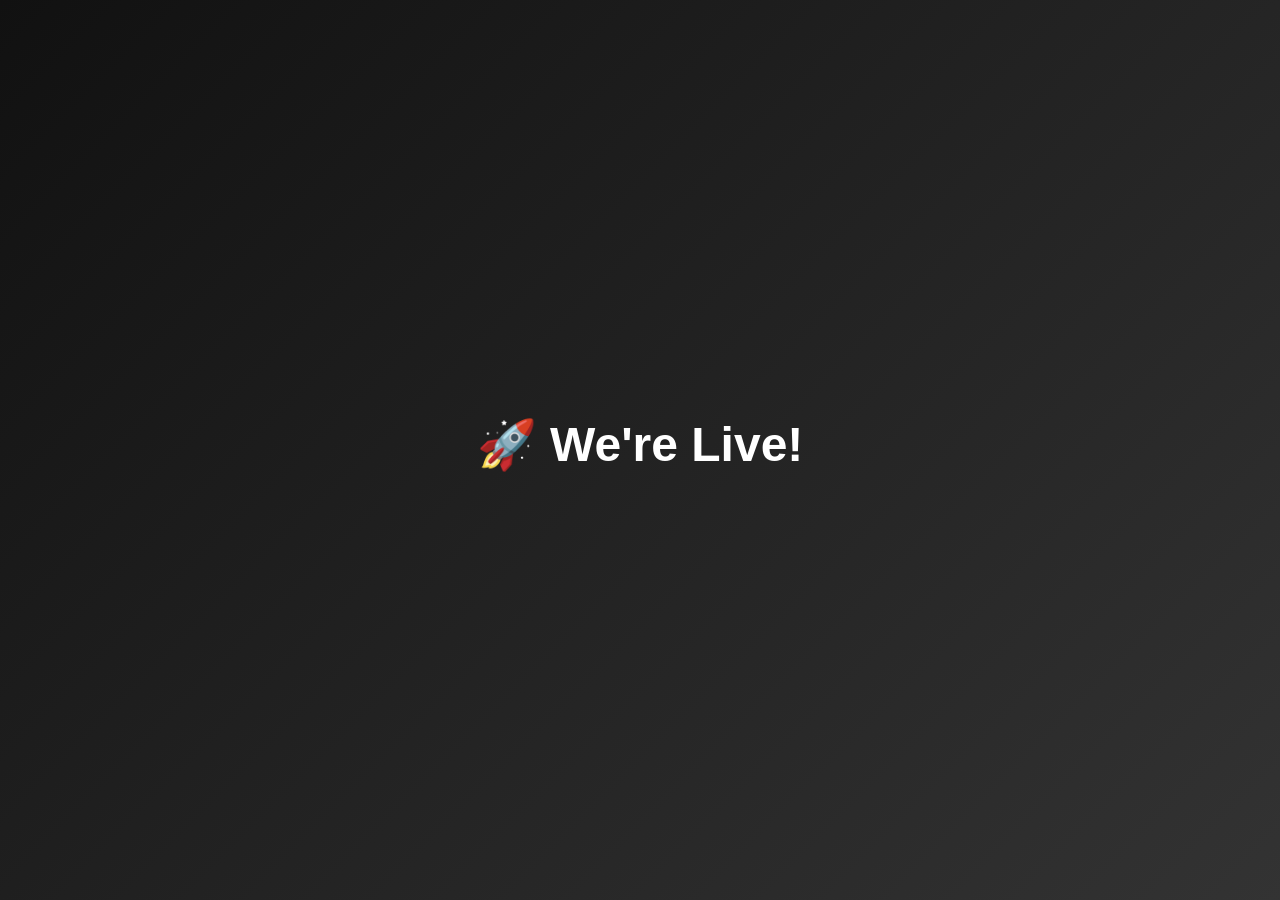
<file: index_comingSoon.html>
<!DOCTYPE html>
<html lang="en">
<head>
  <meta charset="UTF-8">
  <title>Coming Soon</title>
  <meta name="viewport" content="width=device-width, initial-scale=1.0">

  <style>
    * {
      margin: 0;
      padding: 0;
      box-sizing: border-box;
      font-family: Arial, sans-serif;
    }

    body {
      height: 100vh;
      background: linear-gradient(135deg, #111, #333);
      color: #fff;
      display: flex;
      justify-content: center;
      align-items: center;
      text-align: center;
    }

    .container {
      max-width: 600px;
    }

    h1 {
      font-size: 3rem;
      margin-bottom: 10px;
    }

    p {
      margin-bottom: 30px;
      font-size: 1.1rem;
      color: #ccc;
    }

    .countdown {
      display: flex;
      justify-content: center;
      gap: 20px;
    }

    .time-box {
      background: rgba(255,255,255,0.1);
      padding: 20px;
      border-radius: 10px;
      min-width: 80px;
    }

    .time-box h2 {
      font-size: 2rem;
    }

    .label {
      font-size: 0.8rem;
      color: #aaa;
      margin-top: 5px;
    }
  </style>
</head>
<body>

<div class="container">
  <h1>Coming Soon 🚀</h1>
  <p>We're launching something amazing. Stay tuned!</p>

  <div class="countdown">
    <div class="time-box">
      <h2 id="days">00</h2>
      <div class="label">Days</div>
    </div>
    <div class="time-box">
      <h2 id="hours">00</h2>
      <div class="label">Hours</div>
    </div>
    <div class="time-box">
      <h2 id="minutes">00</h2>
      <div class="label">Minutes</div>
    </div>
    <div class="time-box">
      <h2 id="seconds">00</h2>
      <div class="label">Seconds</div>
    </div>
  </div>
</div>

<script>
  // Set launch date (IMPORTANT: month is 0-indexed, so March = 2)
  const launchDate = new Date("March 19, 2026 12:00:00").getTime();

  const countdown = setInterval(() => {
    const now = new Date().getTime();
    const diff = launchDate - now;

    if (diff <= 0) {
      clearInterval(countdown);
      document.querySelector(".container").innerHTML = "<h1>🚀 We're Live!</h1>";
      return;
    }

    const days = Math.floor(diff / (1000 * 60 * 60 * 24));
    const hours = Math.floor((diff / (1000 * 60 * 60)) % 24);
    const minutes = Math.floor((diff / (1000 * 60)) % 60);
    const seconds = Math.floor((diff / 1000) % 60);

    document.getElementById("days").innerText = days;
    document.getElementById("hours").innerText = hours;
    document.getElementById("minutes").innerText = minutes;
    document.getElementById("seconds").innerText = seconds;

  }, 1000);
</script>

</body>
</html>
</file>
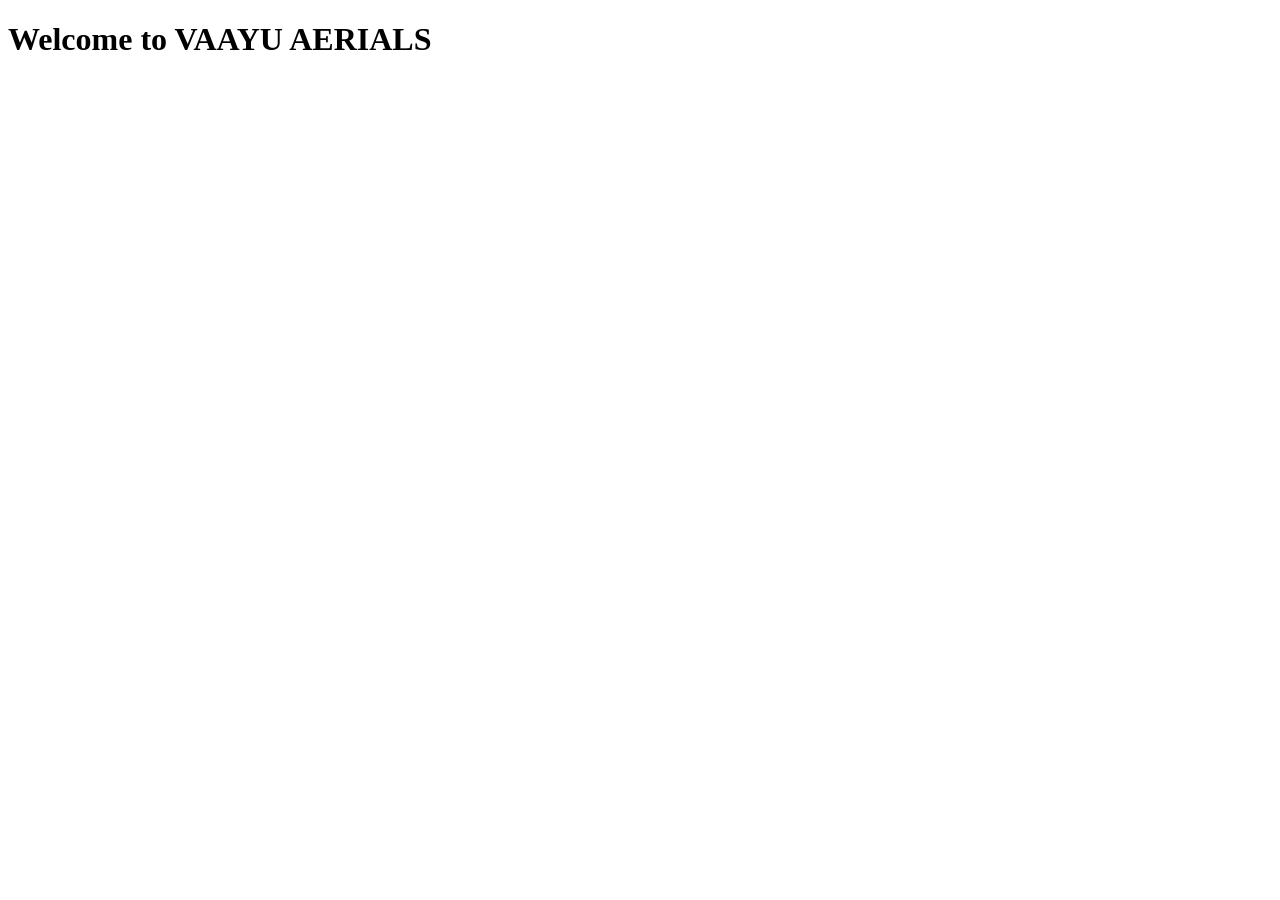
<file: backup/index_rm.html>
<!DOCTYPE html>
<html lang="en">
   <head>
      <title>Vaayu Aerials | Premium Drone Photography & Cinematic Videography</title>
   </head>
   <body>
         <h1>Welcome to VAAYU AERIALS</h1>
   </body>
</html>
</file>
